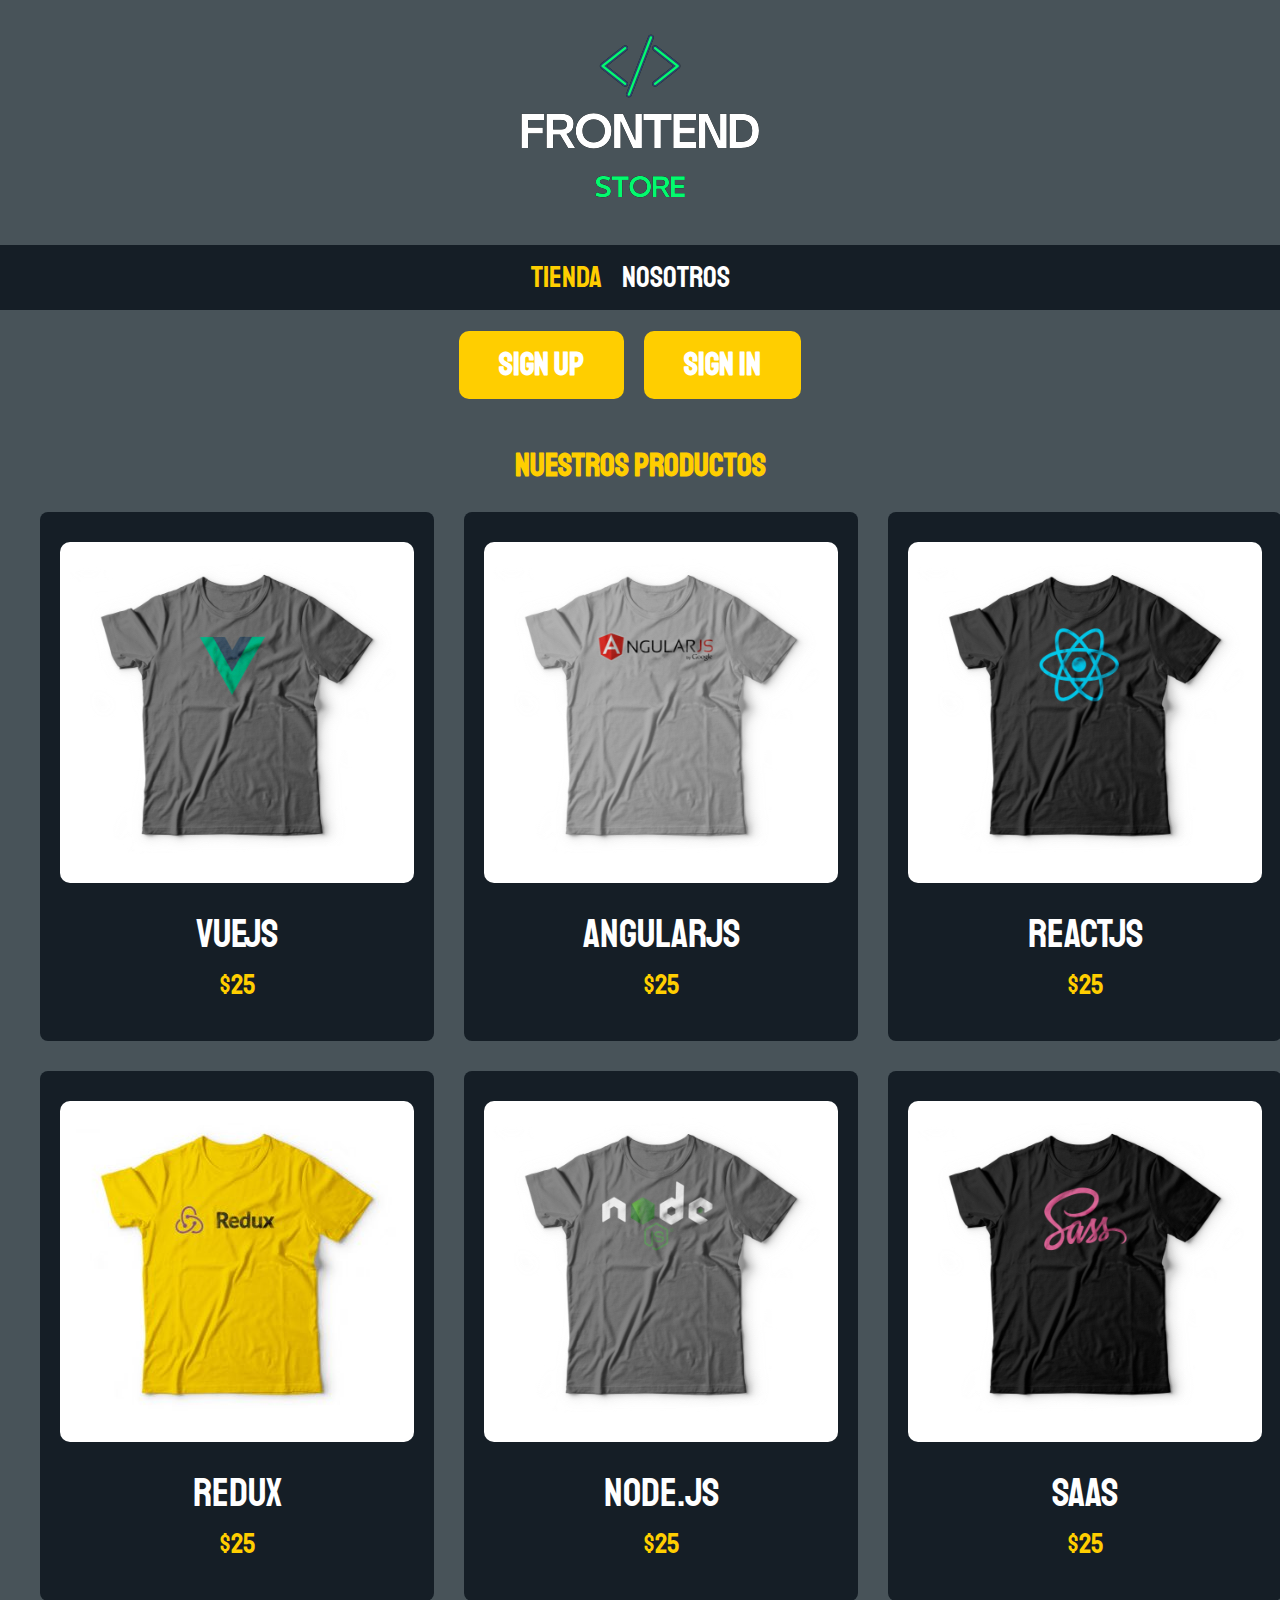
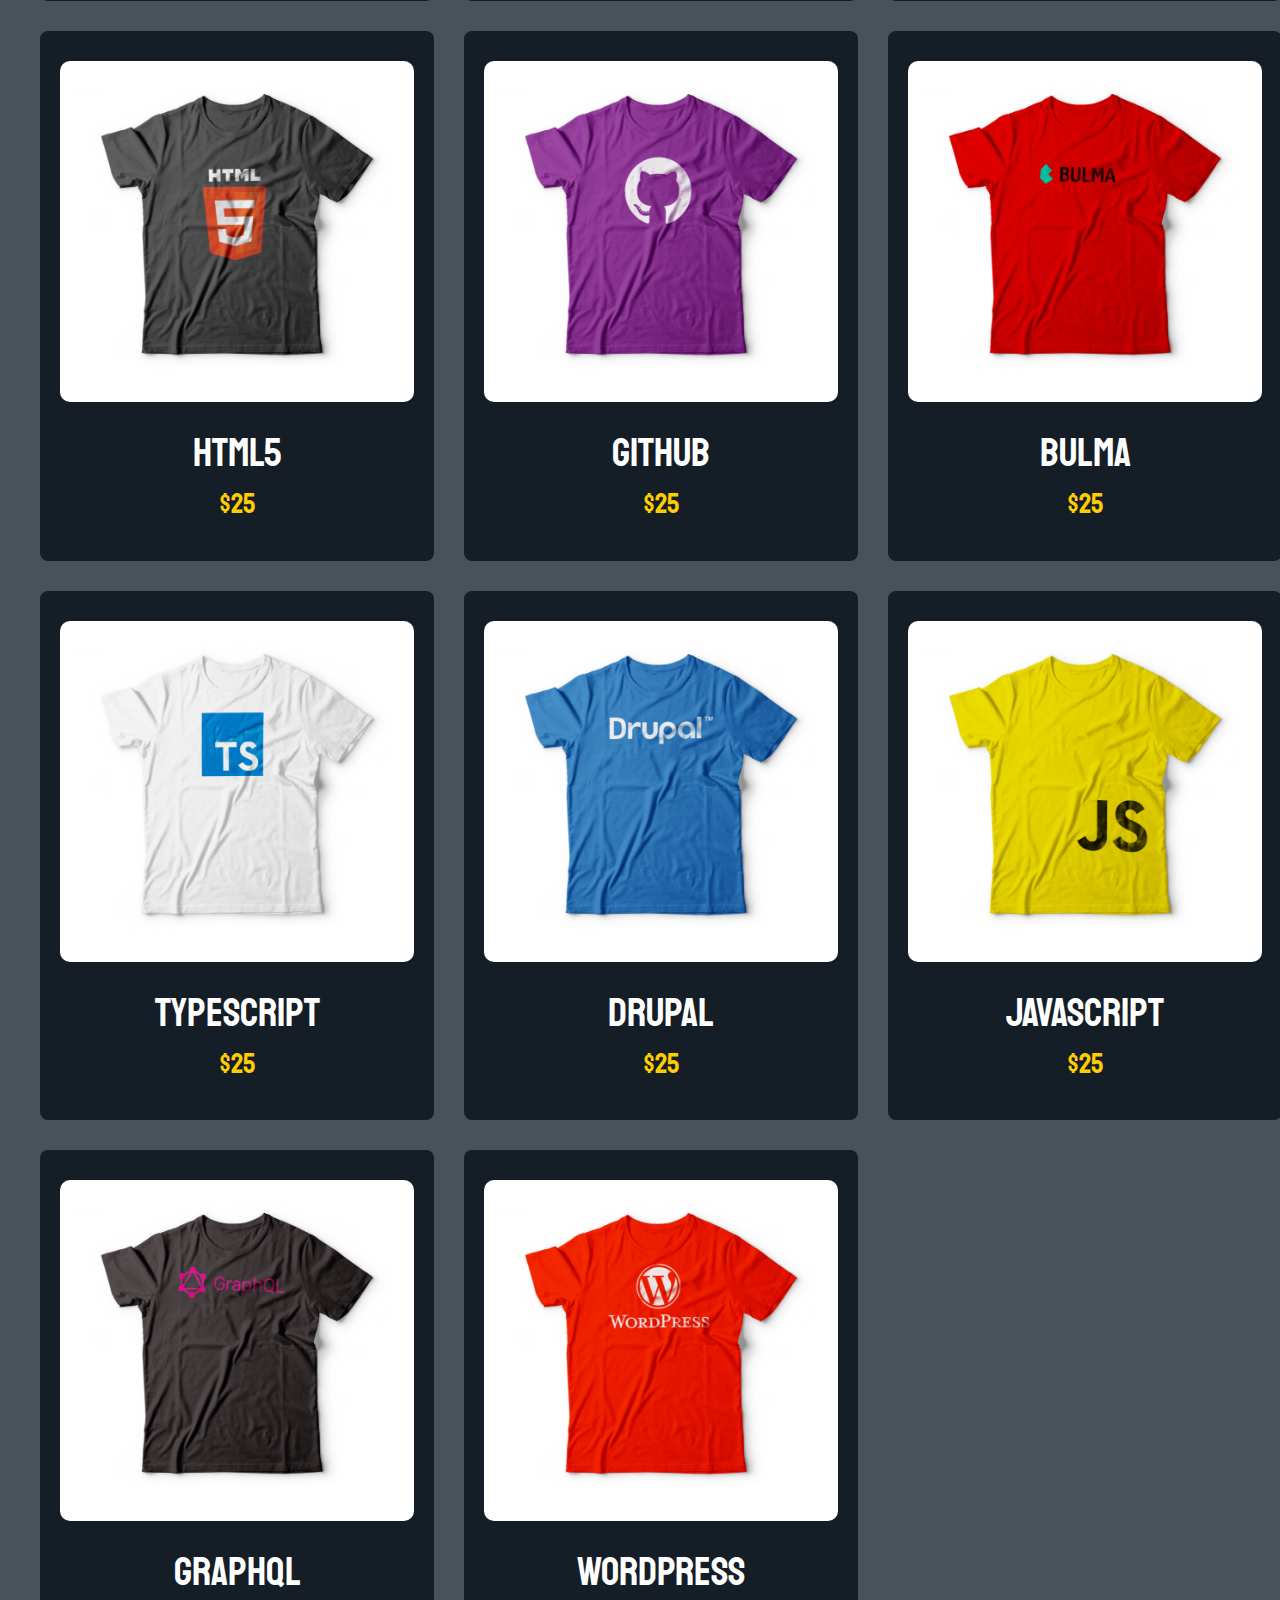
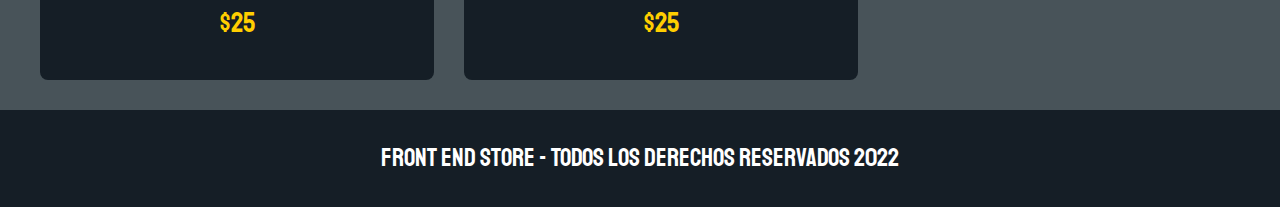
<file: index.html>
<!DOCTYPE html>
<html lang="en">

<head>
    <meta charset="UTF-8">
    <meta http-equiv="X-UA-Compatible" content="IE=edge">
    <meta name="viewport" content="width=device-width, initial-scale=1.0">
    <title>FrontEnd Store</title>
    <link rel="stylesheet" href="css/style.css">
    <link rel="stylesheet" href="css/normalize.css">
    <link
        href="https://fonts.googleapis.com/css2?family=Edu+NSW+ACT+Foundation&family=Krub:wght@400;700&family=Staatliches&display=swap"
        rel="stylesheet">
    <link rel="stylesheet" href="https://cdnjs.cloudflare.com/ajax/libs/animate.css/4.1.1/animate.min.css" />
    <link rel="icon" href="img/f.png">
</head>

<body>
    <header class="header animate__animated animate__slideInDown animate__delay-0.5s">
        <section>
            <a href="index.html">
                <img class="header__logo" src="img/f2.png" alt="Logotipo">
            </a>
        </section>
    </header>

    <nav class="navegacion animate__animated animate__fadeIn animate__delay-0.5s">
        <a class="navegacion__enlace navegacion__enlace--activo" href="index.html">Tienda</a>
        <a class="navegacion__enlace" href="Nosotros.html">Nosotros</a>
    </nav>

    <div class="buttons_log animate__animated animate__fadeInUp animate__delay-0.5s">
        <a class="link" href="Sign_Up.html">
            <h1 class="link_font">Sign up</h1>
        </a>

        <a class="link" href="Sign_In.html">
            <h1 class="link_font">Sign in</h1>
        </a>
    </div>

    <main class="contenedor animate__animated animate__fadeInUp animate__delay-0.5s">
        <h1>Nuestros Productos</h1>
        <div class="grid">
            <!-- Inicio Bloque Producto-->
            <div class="producto">
                <a href="Producto.html">
                    <img class="producto__nombre" src="img/1.jpg" alt="imagen camisa">
                    <div class="producto__informacion">
                        <p class="producto__nombre">VueJS</p>
                        <p class="producto__precio">$25</p>
                    </div>
                </a>
            </div>
            <!-- Fin Bloque Producto-->

            <!-- Inicio Bloque Producto-->
            <div class="producto">
                <a href="Producto.html">
                    <img class="producto__nombre" src="img/2.jpg" alt="imagen camisa">
                    <div class="producto__informacion">
                        <p class="producto__nombre">AngularJS</p>
                        <p class="producto__precio">$25</p>
                    </div>
                </a>
            </div>
            <!-- Fin Bloque Producto-->

            <!-- Inicio Bloque Producto-->
            <div class="producto">
                <a href="Producto.html">
                    <img class="producto__nombre" src="img/3.jpg" alt="imagen camisa">
                    <div class="producto__informacion">
                        <p class="producto__nombre">ReactJS</p>
                        <p class="producto__precio">$25</p>
                    </div>
                </a>
            </div>
            <!-- Fin Bloque Producto-->

            <!-- Inicio Bloque Producto-->
            <div class="producto">
                <a href="Producto.html">
                    <img class="producto__nombre" src="img/4.jpg" alt="imagen camisa">
                    <div class="producto__informacion">
                        <p class="producto__nombre">Redux</p>
                        <p class="producto__precio">$25</p>
                    </div>
                </a>
            </div>
            <!-- Fin Bloque Producto-->

            <!-- Inicio Bloque Producto-->
            <div class="producto">
                <a href="Producto.html">
                    <img class="producto__nombre" src="img/5.jpg" alt="imagen camisa">
                    <div class="producto__informacion">
                        <p class="producto__nombre">Node.js</p>
                        <p class="producto__precio">$25</p>
                    </div>
                </a>
            </div>
            <!-- Fin Bloque Producto-->

            <!-- Inicio Bloque Producto-->
            <div class="producto">
                <a href="Producto.html">
                    <img class="producto__nombre" src="img/6.jpg" alt="imagen camisa">
                    <div class="producto__informacion">
                        <p class="producto__nombre">SAAS</p>
                        <p class="producto__precio">$25</p>
                    </div>
                </a>
            </div>
            <!-- Fin Bloque Producto-->
            <!-- Inicio Bloque Producto-->
            <div class="producto">
                <a href="Producto.html">
                    <img class="producto__nombre" src="img/7.jpg" alt="imagen camisa">
                    <div class="producto__informacion">
                        <p class="producto__nombre">HTML5</p>
                        <p class="producto__precio">$25</p>
                    </div>
                </a>
            </div>
            <!-- Fin Bloque Producto-->
            <!-- Inicio Bloque Producto-->
            <div class="producto">
                <a href="Producto.html">
                    <img class="producto__nombre" src="img/8.jpg" alt="imagen camisa">
                    <div class="producto__informacion">
                        <p class="producto__nombre">Github</p>
                        <p class="producto__precio">$25</p>
                    </div>
                </a>
            </div>
            <!-- Fin Bloque Producto-->
            <!-- Inicio Bloque Producto-->
            <div class="producto">
                <a href="Producto.html">
                    <img class="producto__nombre" src="img/9.jpg" alt="imagen camisa">
                    <div class="producto__informacion">
                        <p class="producto__nombre">Bulma</p>
                        <p class="producto__precio">$25</p>
                    </div>
                </a>
            </div>
            <!-- Fin Bloque Producto-->
            <!-- Inicio Bloque Producto-->
            <div class="producto">
                <a href="Producto.html">
                    <img class="producto__nombre" src="img/10.jpg" alt="imagen camisa">
                    <div class="producto__informacion">
                        <p class="producto__nombre">TypeScript</p>
                        <p class="producto__precio">$25</p>
                    </div>
                </a>
            </div>
            <!-- Fin Bloque Producto-->
            <!-- Inicio Bloque Producto-->
            <div class="producto">
                <a href="Producto.html">
                    <img class="producto__nombre" src="img/11.jpg" alt="imagen camisa">
                    <div class="producto__informacion">
                        <p class="producto__nombre">Drupal</p>
                        <p class="producto__precio">$25</p>
                    </div>
                </a>
            </div>
            <!-- Fin Bloque Producto-->
            <!-- Inicio Bloque Producto-->
            <div class="producto">
                <a href="Producto.html">
                    <img class="producto__nombre" src="img/12.jpg" alt="imagen camisa">
                    <div class="producto__informacion">
                        <p class="producto__nombre">JavaScript</p>
                        <p class="producto__precio">$25</p>
                    </div>
                </a>
            </div>
            <!-- Fin Bloque Producto-->
            <!-- Inicio Bloque Producto-->
            <div class="producto">
                <a href="Producto.html">
                    <img class="producto__nombre" src="img/13.jpg" alt="imagen camisa">
                    <div class="producto__informacion">
                        <p class="producto__nombre">GraphQL</p>
                        <p class="producto__precio">$25</p>
                    </div>
                </a>
            </div>
            <!-- Fin Bloque Producto-->
            <!-- Inicio Bloque Producto-->
            <div class="producto">
                <a href="Producto.html">
                    <img class="producto__nombre" src="img/14.jpg" alt="imagen camisa">
                    <div class="producto__informacion">
                        <p class="producto__nombre">WordPress</p>
                        <p class="producto__precio">$25</p>
                    </div>
                </a>
            </div>
            <!-- Fin Bloque Producto-->
            <div class="grafico grafico--camisas"></div>
            <div class="grafico grafico--node"></div>

        </div>
    </main>

    <footer class="footer">
        <p class="footer__texto">Front End Store - Todos los derechos Reservados 2022</p>
    </footer>

</body>

</html>
</file>
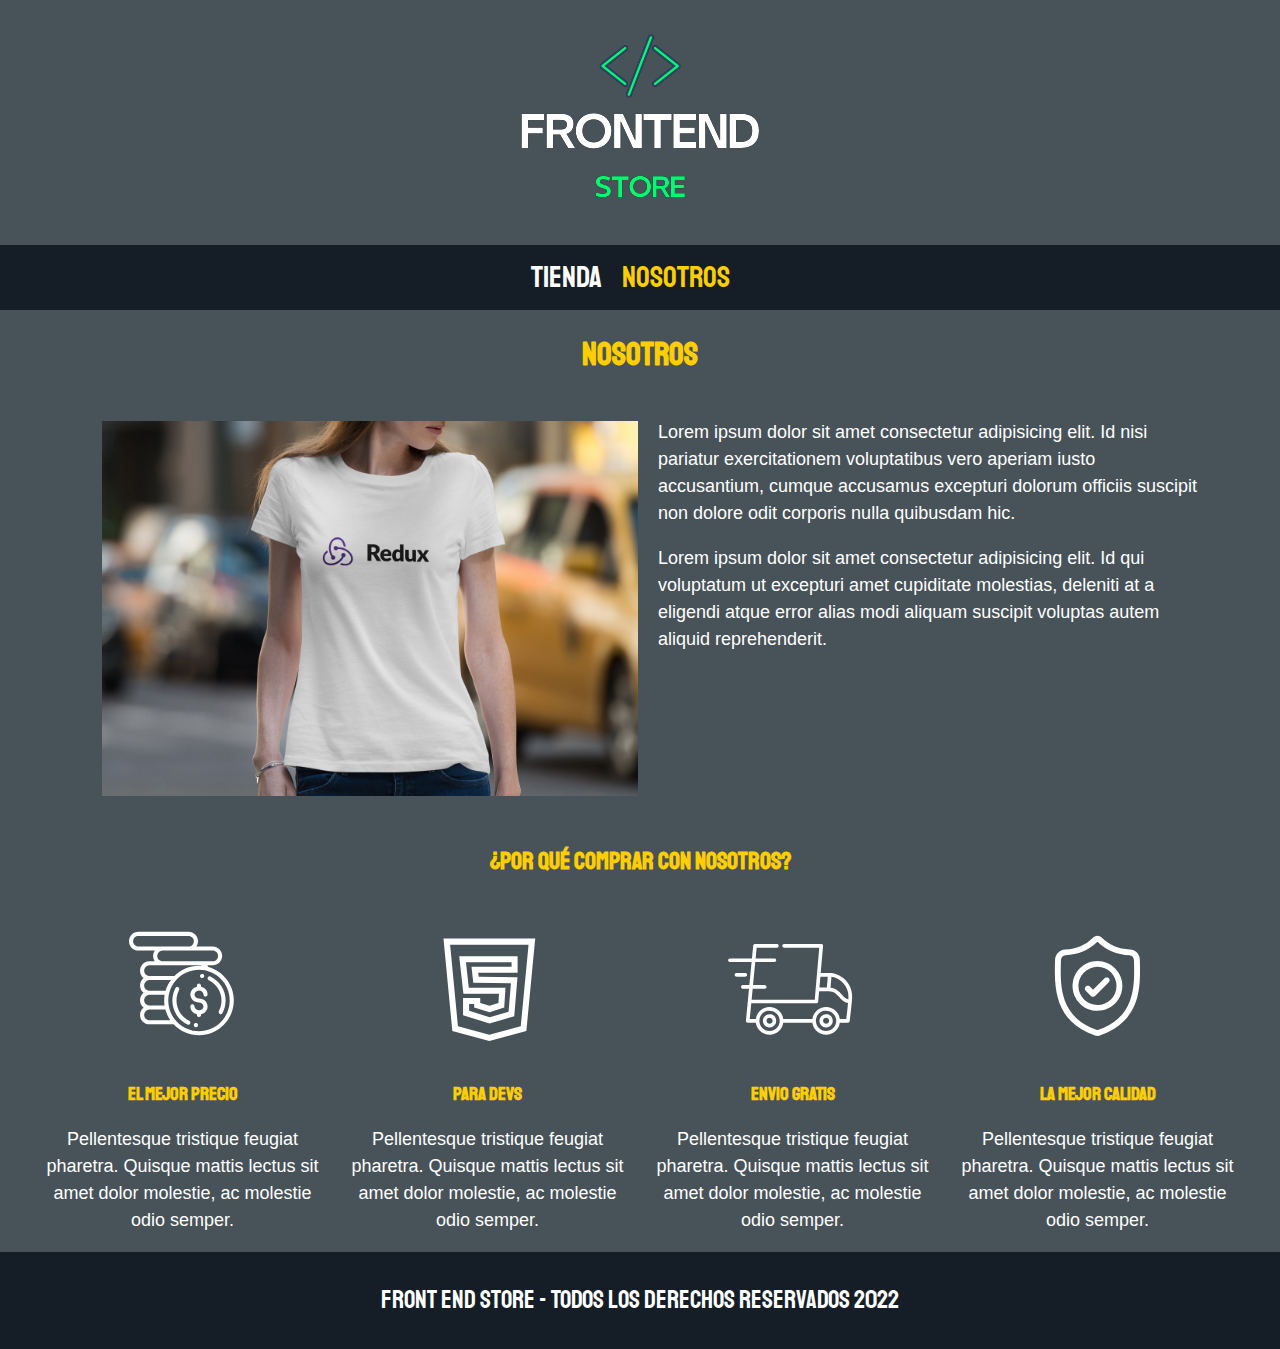
<file: Nosotros.html>
<!DOCTYPE html>
<html lang="en">
<head>
    <meta charset="UTF-8">
    <meta http-equiv="X-UA-Compatible" content="IE=edge">
    <meta name="viewport" content="width=device-width, initial-scale=1.0">
    <title>FrontEnd Store</title>
    <link rel="stylesheet" href="css/style.css">
    <link rel="stylesheet" href="css/normalize.css">
    <link href="https://fonts.googleapis.com/css2?family=Edu+NSW+ACT+Foundation&family=Krub:wght@400;700&family=Staatliches&display=swap" rel="stylesheet">
    <link rel="stylesheet" href="https://cdnjs.cloudflare.com/ajax/libs/animate.css/4.1.1/animate.min.css"/>
    <link rel="icon" href="img/f.png">
</head>
<body>
    <header class="header animate__animated animate__slideInDown animate__delay-0.5s">
        <a href="index.html">
            <img class="header__logo" src="img/f2.png" alt="Logotipo">
        </a>
    </header>

    <nav class="navegacion animate__animated animate__fadeIn animate__delay-0.5s">
        <a class="navegacion__enlace" href="index.html">Tienda</a>
        <a class="navegacion__enlace navegacion__enlace--activo" href="Nosotros.html">Nosotros</a>
    </nav>

    <main class="navegador animate__animated animate__fadeInUp animate__delay-0.5s">
        <h1>Nosotros</h1>
    <section class="contenedor_nosotros dos_columnas">
        <article class="">
            <img class="img_nosotros" src="img/nosotros.jpg" alt="imagen_nosotros">
        </article>
        <article>
            <p>Lorem ipsum dolor sit amet consectetur adipisicing elit. Id nisi pariatur exercitationem voluptatibus vero aperiam iusto accusantium, cumque accusamus excepturi dolorum officiis suscipit non dolore odit corporis nulla quibusdam hic.</p>

            <p>Lorem ipsum dolor sit amet consectetur adipisicing elit. Id qui voluptatum ut excepturi amet cupiditate molestias, deleniti at a eligendi atque error alias modi aliquam suscipit voluptas autem aliquid reprehenderit.</p>
        </article>
    </section>
    </main>
    
    <section class="contenedor comprar animate__animated animate__fadeInUp animate__delay-0.5s">
        <h2 class="comprar__titulo">¿Por qué Comprar con Nosotros?</h2>

        <div class="bloques">
            <div class="bloque">
                <img class="bloque__imagen" src="img/icono_1.png" alt="porque comprar">
                <h3 class="bloque__titulo">El Mejor Precio</h3>
                <p>Pellentesque tristique feugiat pharetra. Quisque mattis lectus sit amet dolor molestie, ac molestie odio semper.</p>
            </div>

            <div class="bloque">
                <img class="bloque__imagen" src="img/icono_2.png" alt="porque comprar">
                <h3 class="bloque__titulo">Para DEVS</h3>
                <p>Pellentesque tristique feugiat pharetra. Quisque mattis lectus sit amet dolor molestie, ac molestie odio semper.</p>
            </div>

            <div class="bloque">
                <img class="bloque__imagen" src="img/icono_3.png" alt="porque comprar">
                <h3 class="bloque__titulo">Envio Gratis</h3>
                <p>Pellentesque tristique feugiat pharetra. Quisque mattis lectus sit amet dolor molestie, ac molestie odio semper.</p>
            </div>

            <div class="bloque">
                <img class="bloque__imagen" src="img/icono_4.png" alt="porque comprar">
                <h3 class="bloque__titulo">La Mejor Calidad</h3>
                <p>Pellentesque tristique feugiat pharetra. Quisque mattis lectus sit amet dolor molestie, ac molestie odio semper.</p>
            </div>
        </div>
    </section>



<footer class="footer animate__animated animate__fadeIn animate__delay-0.5s">
<p class="footer__texto">Front End Store - Todos los derechos Reservados 2022</p>

</footer>

</body>
</html>
</file>
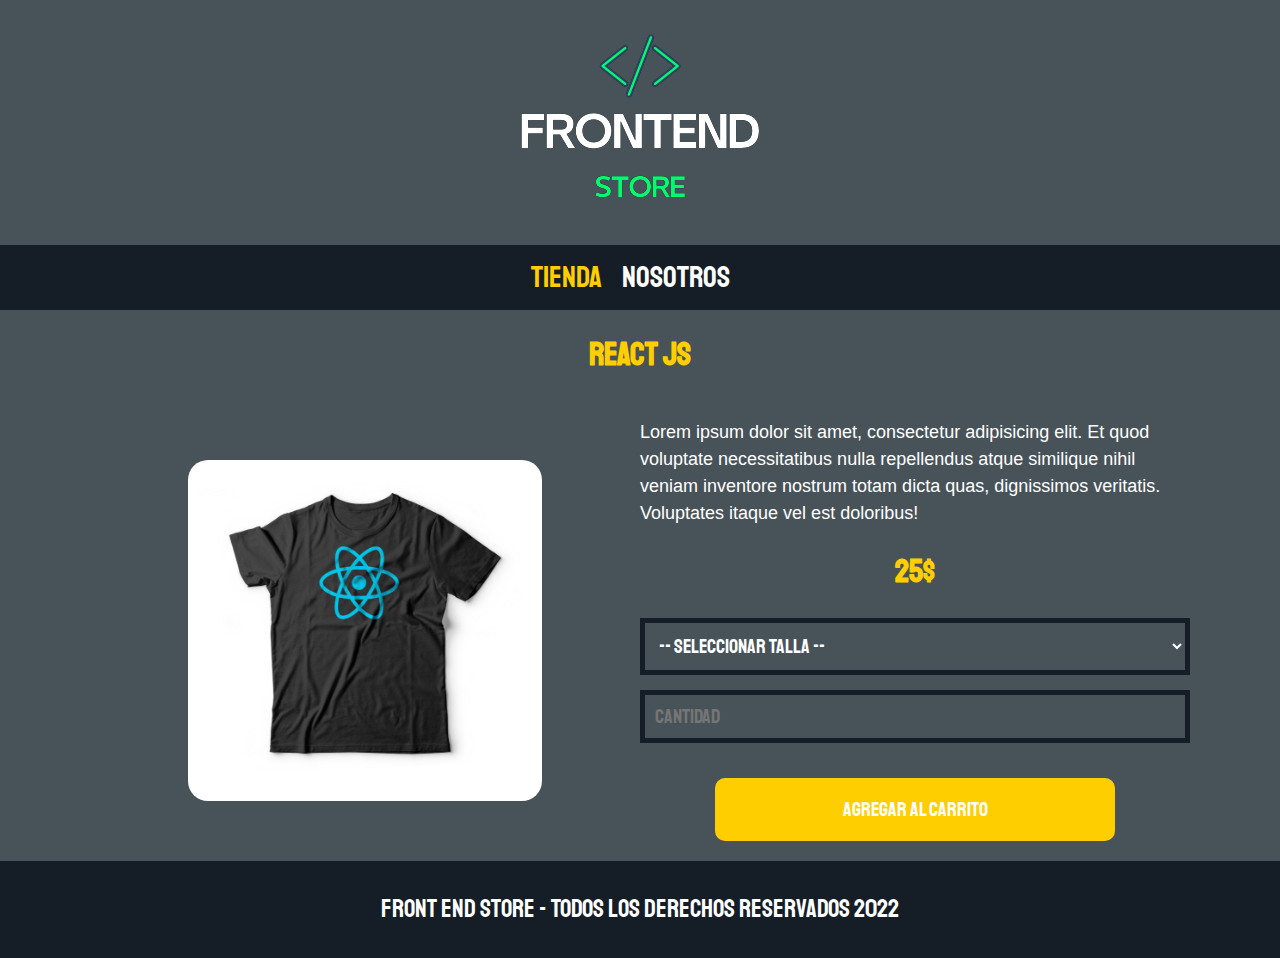
<file: Producto.html>
<!DOCTYPE html>
<html lang="en">
<head>
    <meta charset="UTF-8">
    <meta http-equiv="X-UA-Compatible" content="IE=edge">
    <meta name="viewport" content="width=device-width, initial-scale=1.0">
    <title>FrontEnd Store</title>
    <link rel="stylesheet" href="css/style.css">
    <link rel="stylesheet" href="css/normalize.css">
    <link href="https://fonts.googleapis.com/css2?family=Edu+NSW+ACT+Foundation&family=Krub:wght@400;700&family=Staatliches&display=swap" rel="stylesheet">
    <link rel="stylesheet" href="https://cdnjs.cloudflare.com/ajax/libs/animate.css/4.1.1/animate.min.css"/>
    <link rel="icon" href="img/f.png">
</head>
<body>
    <header class="header animate__animated animate__slideInDown animate__delay-0.5s">
        <a href="index.html">
            <img class="header__logo" src="img/f2.png" alt="Logotipo">
        </a>
    </header>

    <nav class="navegacion">
        <a class="navegacion__enlace navegacion__enlace--activo" href="index.html">Tienda</a>
        <a class="navegacion__enlace" href="Nosotros.html">Nosotros</a>
    </nav>

    <main class="contenedor">
        <h1>React JS</h1>

        <div class="camisa dos_columnas">
            <img class="camisa__imagen" src="img/3.jpg" alt="Imagen Producto">

            <div class="camisa__contenido">
            <p>Lorem ipsum dolor sit amet, consectetur adipisicing elit. Et quod voluptate necessitatibus nulla repellendus atque similique nihil veniam inventore nostrum totam dicta quas, dignissimos veritatis. Voluptates itaque vel est doloribus!</p>

            <div class="precio__camisa">
                <h1>25$</h1>

            </div>

            <form class="formulario">
                <select class="formulario__campo" name="" id="">
                    <option disabled selected>-- Seleccionar Talla --</option>
                    <option class="opcion_font" value="">Chica</option>
                    <option class="opcion_font" value="">Mediana</option>
                    <option class="opcion_font" value="">Grande</option>
                </select> 
                <input class="formulario__campo" type="number" placeholder="Cantidad" min="1">
                <div class="ag_car">   
                <input class="formulario__submit" type="submit" value="Agregar Al Carrito"> 
                </div>           
            </form>

            </div>
            
        </div>


    </main>
    
<footer class="footer">
<p class="footer__texto">Front End Store - Todos los derechos Reservados 2022</p>

</footer>

</body>
</html>
</file>
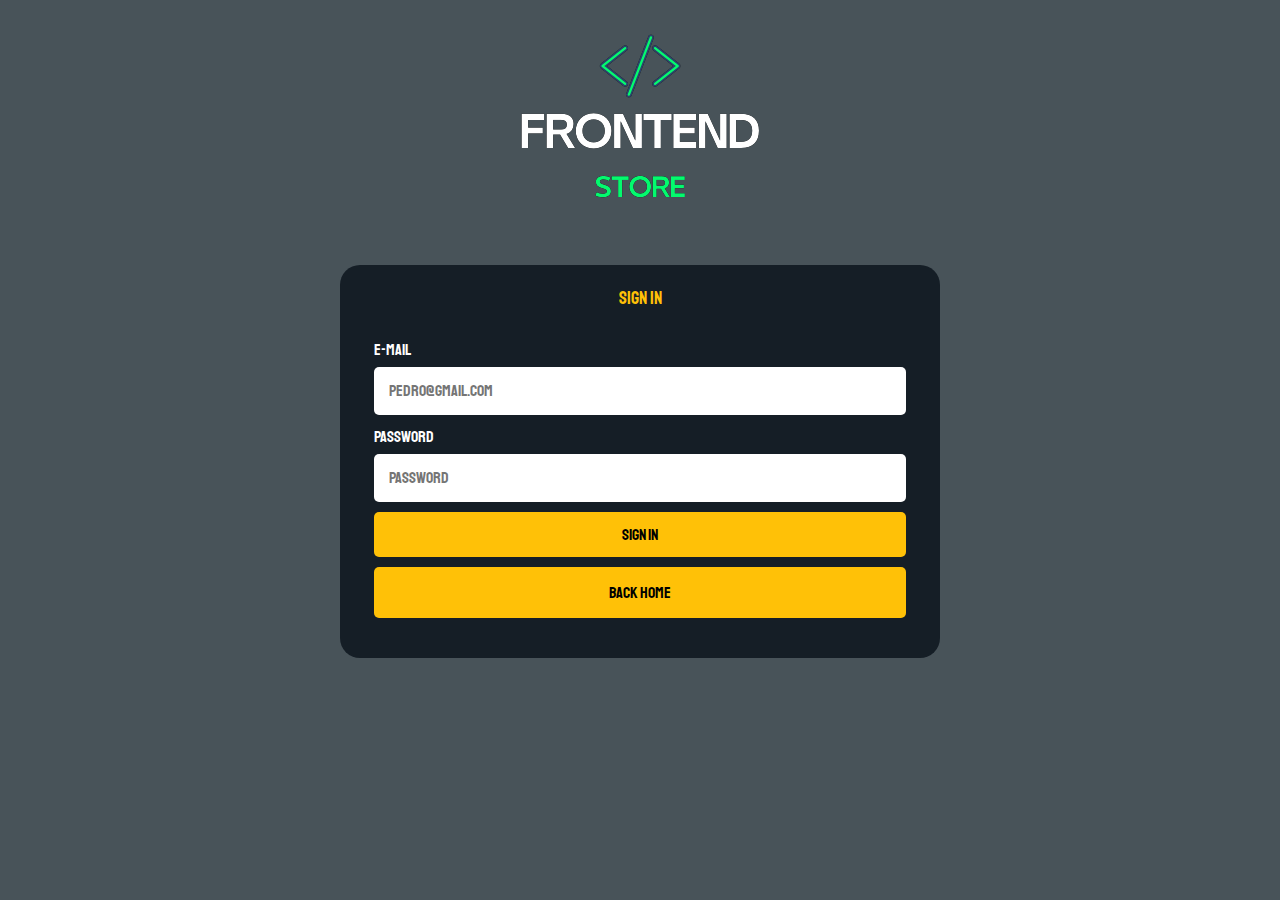
<file: Sign_In.html>
<!DOCTYPE html>
<html lang="en">
<head>
    <meta charset="UTF-8">
    <meta http-equiv="X-UA-Compatible" content="IE=edge">
    <meta name="viewport" content="width=device-width, initial-scale=1.0">
    <title>Log-in</title>
    <link rel="stylesheet" href="css/style.css">
    <link rel="stylesheet" href="css/normalize.css">
    <link href="https://fonts.googleapis.com/css2?family=Edu+NSW+ACT+Foundation&family=Krub:wght@400;700&family=Staatliches&display=swap" rel="stylesheet">
    <link rel="stylesheet" href="https://cdnjs.cloudflare.com/ajax/libs/animate.css/4.1.1/animate.min.css"/>
    <link rel="icon" href="img/f.png">
</head>
<body>
  <header class="header animate__animated animate__slideInDown animate__delay-0.5s">
    <section>
        <a href="index.html">
          <img class="header__logo" src="img/f2.png" alt="Logotipo">
        </a>
    </section>
</header>

    <form class="formulario__data animate__animated animate__zoomIn animate__delay-0.5s" id="forma">
        <fieldset>
            <legend>Sign In</legend><!--Intrucciones para el usuario-->
            <div class="contenedor-campos">
            <div class="campo">
            <label>E-mail</label><!--mail-->
            <input class="input-text" type="email" placeholder="pedro@gmail.com">
            </div>

            <div class="campo">
                <label>Password</label><!--texto-->
                <input class="input-text" type="text" placeholder="Password"><!--Cuadro de Texto, hay varios tipos de label-->
                </div>

          </div>
          <div class="alo">
            <input class="btn w-sm-100" type="submit" value="Sign In">
          </div>

          <div class="alo">
            <a class="btn w-sm-100" href="index.html">Back Home</a>
          </div>
        </fieldset>
    </form>
    
    
</body>
</html>
</file>
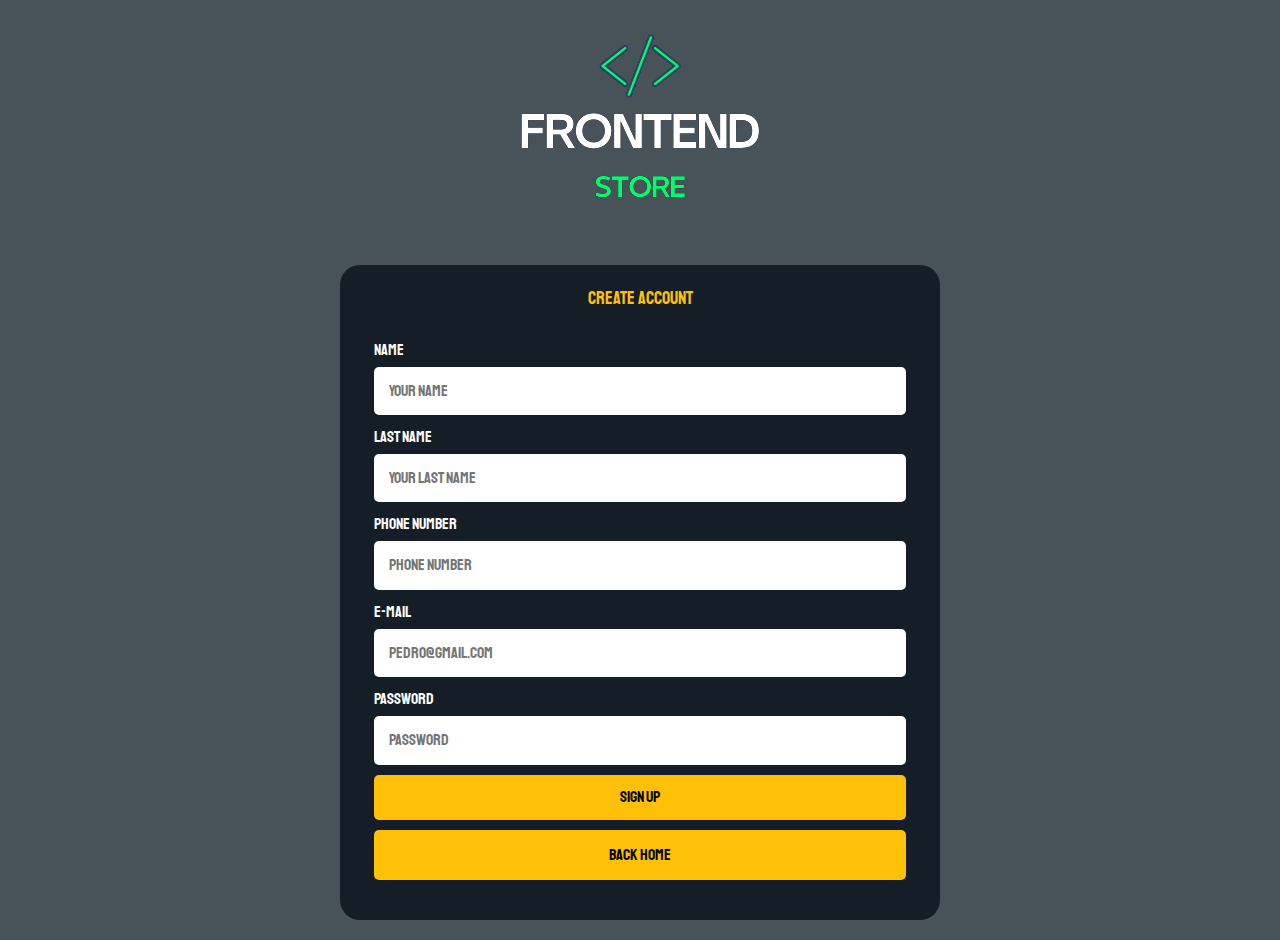
<file: Sign_Up.html>
<!DOCTYPE html>
<html lang="en">
<head>
    <meta charset="UTF-8">
    <meta http-equiv="X-UA-Compatible" content="IE=edge">
    <meta name="viewport" content="width=device-width, initial-scale=1.0">
    <title>Log-in</title>
    <link rel="stylesheet" href="css/style.css">
    <link rel="stylesheet" href="css/normalize.css">
    <link href="https://fonts.googleapis.com/css2?family=Edu+NSW+ACT+Foundation&family=Krub:wght@400;700&family=Staatliches&display=swap" rel="stylesheet">
    <link rel="stylesheet" href="https://cdnjs.cloudflare.com/ajax/libs/animate.css/4.1.1/animate.min.css"/>
    <link rel="icon" href="img/f.png">
</head>
<body>
  <header class="header animate__animated animate__slideInDown animate__delay-0.5s">
    <section>
        <a href="index.html">
            <img class="header__logo" src="img/f2.png" alt="Logotipo">
        </a>
    </section>
</header>

    <form class="formulario__data animate__animated animate__zoomIn animate__delay-0.5s" id="forma">
        <fieldset>
            <legend>Create Account</legend><!--Intrucciones para el usuario-->
            <div class="contenedor-campos">
            <div class="campo">
            <label>Name</label><!--texto-->
            <input class="input-text" type="text" placeholder="Your Name"><!--Cuadro de Texto, hay varios tipos de label-->
            </div>

            <div class="campo">
                <label>Last Name</label><!--texto-->
                <input class="input-text" type="text" placeholder="Your Last Name"><!--Cuadro de Texto, hay varios tipos de label-->
                </div>

            <div class="campo">
            <label>Phone Number</label>
            <input class="input-text" type="number" placeholder="Phone Number">
            </div>

            <div class="campo">
            <label>E-mail</label><!--mail-->
            <input class="input-text" type="email" placeholder="pedro@gmail.com">
            </div>

            <div class="campo">
                <label>Password</label><!--texto-->
                <input class="input-text" type="text" placeholder="Password"><!--Cuadro de Texto, hay varios tipos de label-->
                </div>

          </div>
          <div class="alo">
            <input class="btn w-sm-100" type="submit" value="Sign up">
          </div>

          <div class="alo">
            <a class="btn w-sm-100" href="index.html">Back Home</a>
          </div>
        </fieldset>
    </form>
    
</body>
</html>
</file>
<file: css/style.css>
/*Globales*/
/*Globales*/
:root {
    --primario: #485359;
    --primarioOscuro: #151E26;
    --secundario: #ffce00;
    --secundarioOscuro: #00030D;
    --blanco: #fff;
    --negro: #000;

    --fuenteprincipal: 'Staatliches', cursive;
}


html {
    box-sizing: border-box;
    font-size: 62.5%;
}

*,
*:before,
*:after {
    box-sizing: inherit;
}

body {
    background-color: var(--primario);
    font-size: 1.6rem;
    line-height: 1.5;
}

p {
    font-size: 1.8rem;
    font-family: Arial, Helvetica, sans-serif;
    color: var(--blanco);
}

a {
    text-decoration: none;
}

/*Globales*/
/*Globales*/

.img {
    max-width: 100%;
}



.contenedor {
    max-width: 120rem;
    margin: 0 auto;
}


h1,
h2,
h3 {
    text-align: center;
    color: var(--secundario);
    font-family: var(--fuenteprincipal);
}

/*Header y Footer*/
.header {
    display: flex;
    justify-content: center;
}

.header__logo {
    margin: 3rem 0;
}

.footer {
    background-color: var(--primarioOscuro);
    padding: .5rem 0;
    text-align: center;
}

.footer__texto {
    font-family: var(--fuenteprincipal);
    font-size: 2.5rem;
}
/*Header y Footer*/


/*Navegacion*/
.navegacion {
    background-color: var(--primarioOscuro);
    padding: 1rem 0;
    display: flex;
    justify-content: center;
    /*    gap: 2rem; /*Separación Forma Nueva*/
}

.navegacion__enlace {
    font-family: var(--fuenteprincipal);
    color: var(--blanco);
    font-size: 3rem;
    margin-right: 2rem;
    transition: all 0.5s ease;
}

.navegacion__enlace--activo,
.navegacion__enlace:hover {
    color: var(--secundario);
}
/*Navegacion*/
/*NO TOCAR*/
/*NO TOCAR*/
/*NO TOCAR*/





/*Boton Registro*/
.buttons_log {
    display: flex;
    justify-content: center;
    text-align: center;
}

.link {
    margin-right: 2rem;
}
/*Boton Registro*/

/*Grid y FlexBox*/
.grid{
    display: grid;
    gap: 3rem;
}

@media(min-width: 480px) {
    .grid{
        display: grid;
    }
}

@media(min-width: 790px) {
    .grid {
        display: grid;
        grid-template-columns: repeat(2, 1fr);
    }
}

@media(min-width: 1280px) {
    .grid {
        display: grid;
        grid-template-columns: repeat(3, 1fr);
    
    }
}

.flex{
    display: flex;
    justify-content: space-between;
    gap: 2rem;
}
/*Grid y FlexBox*/


/* Clase Producto CSS CATALOGO */
.producto {
    background-color: var(--primarioOscuro);
    padding-right: 1.5rem;
    padding-left: 1.5rem;
    padding-top: 1rem;
    border-radius: .8rem;
    display: grid;
    justify-content: center;
    margin: auto;
    padding: 2rem;
}

.producto__nombre {
    font-size: 4rem;
    border-radius: 1rem;
}

.producto__precio {
    font-size: 2.8rem;
    color: var(--secundario);
    padding-bottom: 1rem;
}

.producto__precio,
.producto__nombre {
    font-family: var(--fuenteprincipal);
    margin: 1rem 0;
    text-align: center;
    line-height: 1.2;
}
/*Nosotros*/
@media(min-width: 950px) {
    .dos_columnas {
        display: grid;
        grid-template-columns: repeat(2, 1fr);
        padding-left: 5rem;
        padding-right: 5rem;
    }   
    .contenedor_nosotros{
        max-width: 120%;
        margin: auto;
    }
}

.contenedor_nosotros{
    max-width: 95%;
    margin: auto;
}

.img_nosotros{
    object-fit: cover;
    padding: 2rem;
}


/*Bloques de iconos. Nosotros*/

.bloques {
    display: grid;
    gap: 2rem;
}

.bloque {
    text-align: center;
}

.bloque__titulo {
    margin: 0;
}


@media(min-width: 768px) {
    .bloques {
        grid-template-columns: repeat(4, 1fr);
    }
}
/*Bloques de iconos. Nosotros*/

/*Camisa .producto*/
.camisa__imagen {
    display: flex;
    border-radius: 2rem;
    align-content: center;
    margin: auto;
    
}
/*Camisa .producto*/


/*Formulario .Signin Signup*/
.formulario {
    display: grid;
    gap: 1.5rem;
}

.formulario__campo {
    border: .5rem solid var(--primarioOscuro);
    /*    ANCHO  ESTILO   COLOR DE BORDE  */
    background-color: transparent;
    color: var(--blanco);
    font-size: 2rem;
    font-family: var(--fuenteprincipal);
    padding: 1rem;
    /*    appearance: none; quitar flecha de decoracion*/
}

.formulario__submit {
    color: var(--blanco);
    background-color: var(--secundario);
    border: none;
    font-size: 2rem;
    font-family: var(--fuenteprincipal);
    padding: 2rem;
    padding-left: 25%;
    padding-right: 25%;
    transition: background-color 2s ease;
    grid-column: 1 / 2;
    border-radius: 1rem;
}

.ag_car{
    text-align: center;
    align-items: center;
    padding: 2rem;
}

.formulario__submit:hover {
    cursor: pointer;
    background-color: var(--secundarioOscuro);
}


.link_font {
    background-color: var(--secundario);
    padding-left: 4rem;
    padding-right: 4rem;
    padding-top: 1rem;
    padding-bottom: 1rem;
    border-radius: 1rem;
    color: var(--blanco);
    transition: all 1s ease;
}

.link_font:hover {
    cursor: pointer;
    background-color: var(--primarioOscuro);
    color: var(--blanco);
}


.formulario__data {
    background-color: var(--primarioOscuro);
    width: min(60rem, 100%);
    /*Utiliza el valor mas pequeño*/
    margin: 2rem auto;
    border-radius: 2rem;
    padding: 2rem;
}

.formulario__data fieldset {
    border: none;
}

.formulario__data legend {
    color: #ffc107;
    text-align: center;
    text-transform: uppercase;
    font-size: 1.8rem;
    margin-bottom: 2rem;
    font-family: var(--fuenteprincipal);
}

.campo {
    margin-bottom: 1rem;
}

.campo label {
    color: #ffffff;
    display: block;
    margin-bottom: .5rem;
    font-family: var(--fuenteprincipal);
}

.btn {
    border: none;
    border-radius: 0.5rem;
    padding: 2.5%;
    font-family: var(--fuenteprincipal);
    background-color: #ffc107;
    color: #000;
    transition: all 1s ease;
}

.btn:hover {
    cursor: pointer;
    background-color: var(--primario);
    color: rgb(255, 255, 255);

}

.input-text {
    width: 100%;
    border: none;
    padding: 1.5rem;
    border-radius: .5rem;
    padding: 1.5rem;
    font-family: var(--fuenteprincipal);
}

.enviar .btn {
    width: 100%;
}

.w-sm-100 {
    width: 100%;
}

.opcion_font {
    color: #000;
}

.alo {
    padding-bottom: 1rem;
    text-align: center;
    display: flex;
}
/*Formulario .Signin Signup*/
</file>
